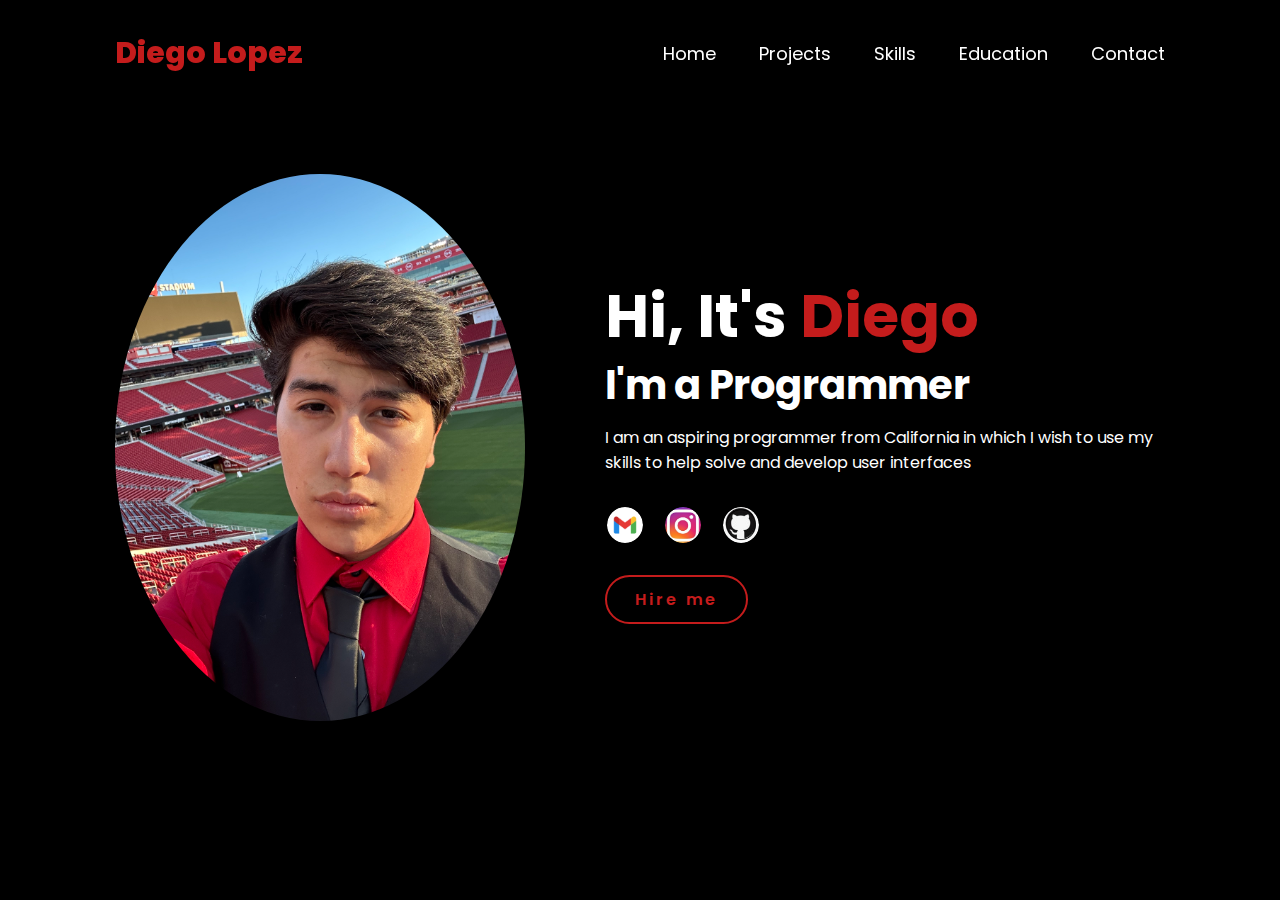
<file: index.html>
<!DOCTYPE html>
<html>
    <head>
        <meta charset="UTF-8">
        <meta http-equiv="X-UA-Compatible" content="IE-edge">
        <meta name="viewport" content="width-device-width, initial-scale=1.0">

        <title>My Digital Portfolio</title>
        <link rel="stylesheet" href="style.css"> <!--IMPORTANT without this link css wont work!-->
    </head>
    
    <!--The mini links that the user can click that will lead to my information page and home page-->
    <body>
        <header>
            <a href="#" class="logo"> Diego Lopez</a> <!--My name on the top left of the screen(check css for all settings)-->

            <nav>
                <a href="index.html" class="active"> Home</a>
                <a href="projects.html"> Projects</a>
                <a href="Skills.html"> Skills</a>
                <a href="Education.html"> Education</a>
                <a href="contact.html"> Contact</a>
            </nav>
        </header>
        <section class="home">
            <div class="home-img"> <!--This will be the class for my home image along with implementing my profile image right below it-->
                <img src="IMG_0878.jpg" alt="">
             </div>

             <div class="home-content">
                <h1>Hi, It's<span> Diego</span></h1>
                <h3 class="typing-text"> I'm a Programmer</h3>
                <p> I am an aspiring programmer from California in which I wish to use my skills to help solve and develop user interfaces</p>
                <div class="social-icons">
                    <a href="#" target="_blank"><img src="images.ico" alt="Gmail icon"></a> <!--Gmail icon-->
                    <a href="https://www.instagram.com/bobbyshades2371/?api=1%2F&hl=zh-cn" target="_blank"><img src="Images/instagram_photo.png" alt="Instagram Icon"></a><!--Instagram icon-->
                    <a href="#" target="_blank"><img src="Github_icon.ico" alt="Github icon"></a><!--Github icon-->
                </div>
                <a href="#" class="btn">Hire me</a>
             </div>
        </section>
    </body>
    
<html>
</file>
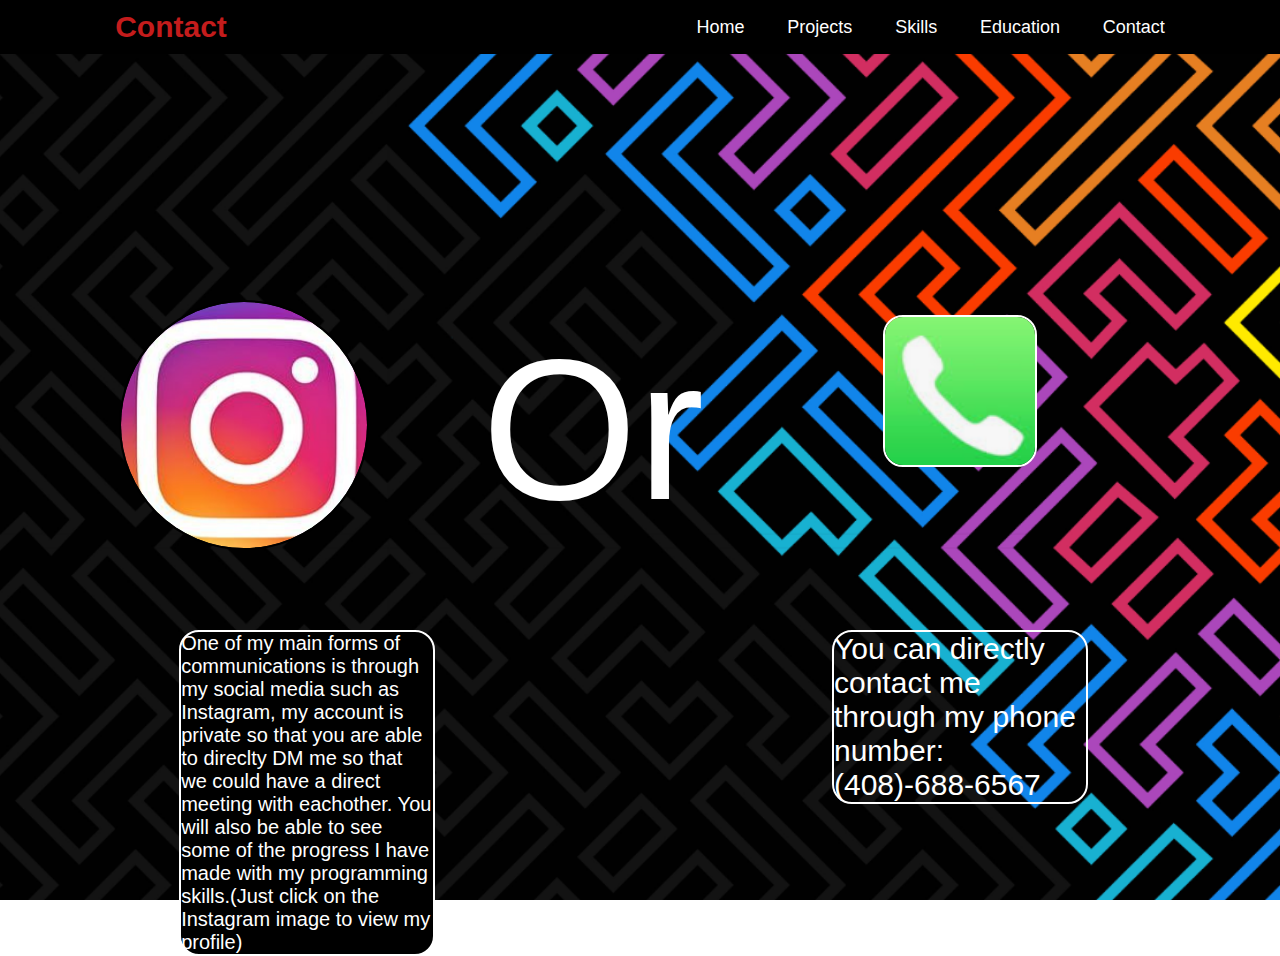
<file: contact.html>
<!DOCTYPE html>
<html>
    <head>
        <meta charset="UTF-8">
        <meta http-equiv="X-UA-Compatible" content="IE-edge">
        <meta name="viewport" content="width-device-width, initial-scale=1.0">
        <link rel="stylesheet" href="contact.css"> <!--IMPORTANT without this link css wont work!-->

        <title>Contact</title>
    </head>
    
    <body>

        <style type ="text/css">
            .pos_center{
                position: absolute;
                width: 20%;
                top: 70%;
                left: 14%;
                font-size: 2rem;
                background-color: black;
                border: 2px solid;
                border-radius: 20px; /* Makes the text border round */
                
            }
            
            .or{
                position: absolute;
                top: 35%;
                right: 45%;
                font-size: 20rem;
                color:#ffffff;
            }

            .contact{
                position: absolute;
                width: 20%;
                top: 70%;
                right: 15%;
                color: #ffffff;
                border-radius: 20px;
                border: 2px solid;
                font-size: 3rem;

            }

            .phone_img{
                position: absolute;
                width: 12%;
                top: 35%;
                left: 69%;
                border: 2px solid;
                border-radius: 20px;
                
            }
            

            

         


        </style>

        <header style="background-color: black;">
            <a href="#" class="logo"> Contact</a> <!--My name on the top left of the screen(check css for all settings)-->
            
            <nav>
                <a href="index.html" class="active"> Home</a>
                <a href="projects.html"> Projects</a>
                <a href="Skills.html"> Skills</a>
                <a href="Education.html"> Education</a>
                <a href="contact.html"> Contact</a>
            </nav>
             

       </header>

    </body>

    <body2>
        <div class="pos_center">


    
            <p style="font-size: 100%"> One of my main forms of communications is through my social media such as Instagram, my account is private so that
                you are able to direclty DM me so that we could have a direct meeting with eachother. You will also be able to see some of the progress I have 
                made with my programming skills.(Just click on the Instagram image to view my profile) 
            </p>

        </div>


    </body2>

    <body3>
        <div class="social-icons">
            <a href="https://www.instagram.com/bobbyshades2371/?api=1%2F&hl=zh-cn" target="_blank"><img src="Images/instagram_photo.png" alt="Instagram Icon"></a><!--Instagram icon-->
        </div>
    </body3>

    <body4>
        <div class="or">
           <p> Or</p>
        </div>
    </body4>


    <body4>
        <div class="contact">
           <p> You can directly contact me through my phone number: (408)-688-6567</p>
        </div>
    </body4>

    
    <body5>
        <div class="pos_center2">

    

            <img class =phone_img src="Images/phone_icon.png">
        
        </div>
    </body5>






</html>
</file>
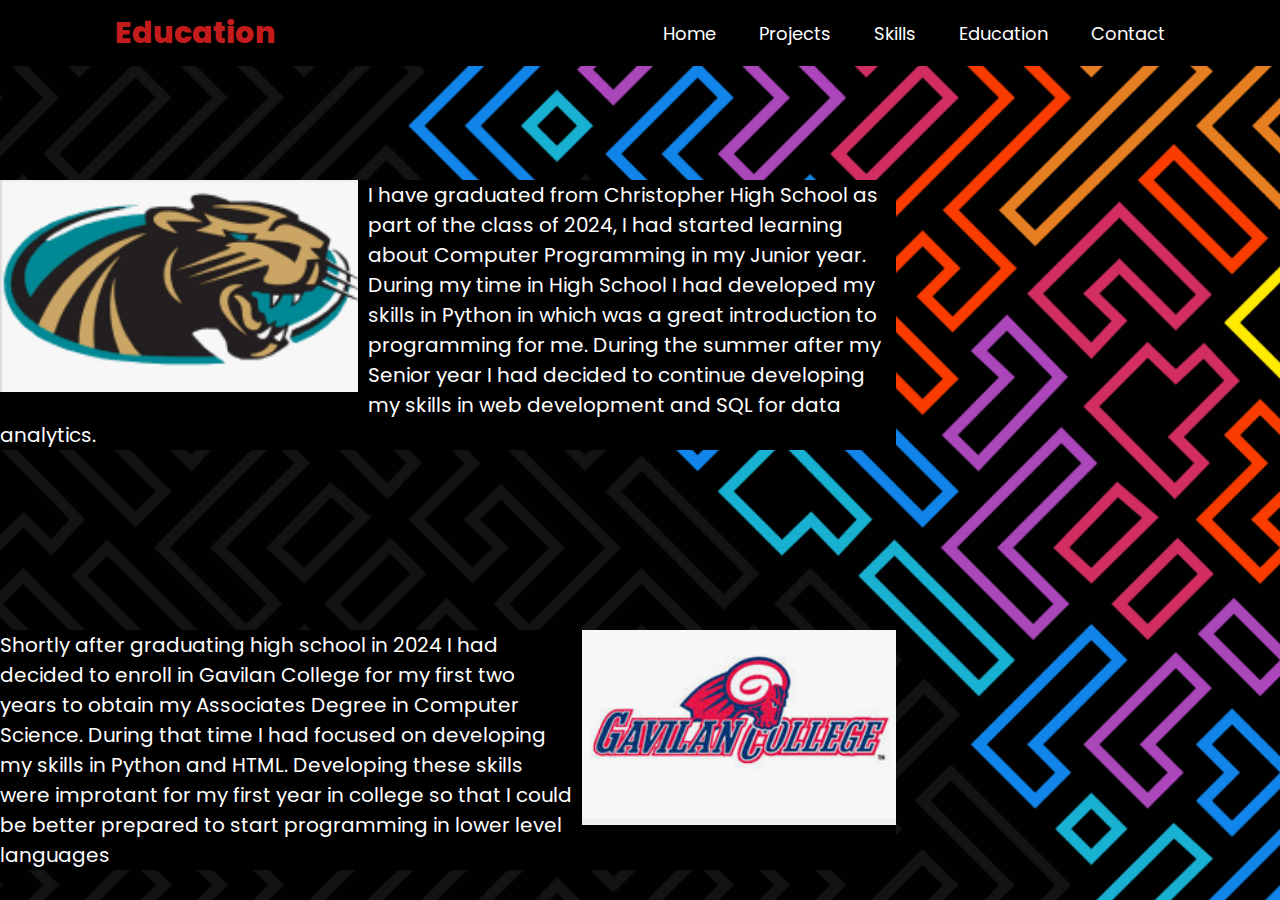
<file: Education.html>
<!DOCTYPE html>
<html>
    <head>
        <meta charset="UTF-8">
        <meta http-equiv="X-UA-Compatible" content="IE-edge">
        <meta name="viewport" content="width-device-width, initial-scale=1.0">
        <link rel="stylesheet" href="Education.css"> <!--IMPORTANT without this link css wont work!-->

        <title>Education</title>
    <body>

        <!--This format of css is used to direclty manipulate the text and image at the same time-->
        <style type ="text/css">
            .CHS_img{
                float: left;
                width: 40%;
                margin-right: 10px;
            }
            
            .Gavilan_img{
                float: right;
                width: 35%;
                margin-left: 10px;
            }

            /* Manipulates the position */
            .pos_center{
                position: absolute;
                width: 70%;
                top: 20%;
                font-size: 2rem;
                background-color: black;
            }

            .pos2_center{
                position:absolute;
                width: 70%;
                top: 70%;
                font-size: 2rem;
                background-color: black;
            }

        </style>
        <header style="background-color: black;">
            <a href="#" class="logo"> Education</a> <!--My name on the top left of the screen(check css for all settings)-->
            
            <nav>
                <a href="index.html" class="active"> Home</a>
                <a href="projects.html"> Projects</a>
                <a href="Skills.html"> Skills</a>
                <a href="Education.html"> Education</a>
                <a href="contact.html"> Contact</a>
            </nav>
             

        </header>

           
    </body>


    <body2>
        <div class="pos_center">

    

            <img class =CHS_img src="Images/CHS_logo.png">
        


    
            <p style="font-size: 100%"> I have graduated from Christopher High School as part of the class of 2024, I had started learning about Computer Programming in my Junior year.
                During my time in High School I had developed my skills in Python in which was a great introduction to programming for me. During the summer
                after my Senior year I had decided to continue developing my skills in web development and SQL for data analytics.
            </p>

        </div>

    </body2>

    <body3>
        <div class="pos2_center">

    

            <img class =Gavilan_img src="Images/Gavilan_college.png">
        


    
            <p> Shortly after graduating high school in 2024 I had decided to enroll in Gavilan College for my first two years to obtain my Associates Degree
                in Computer Science. During that time I had focused on developing my skills in Python and HTML. Developing these skills were improtant for 
                my first year in college so that I could be better prepared to start programming in lower level languages
            </p>

        </div>

    </body3>
</html>
</file>
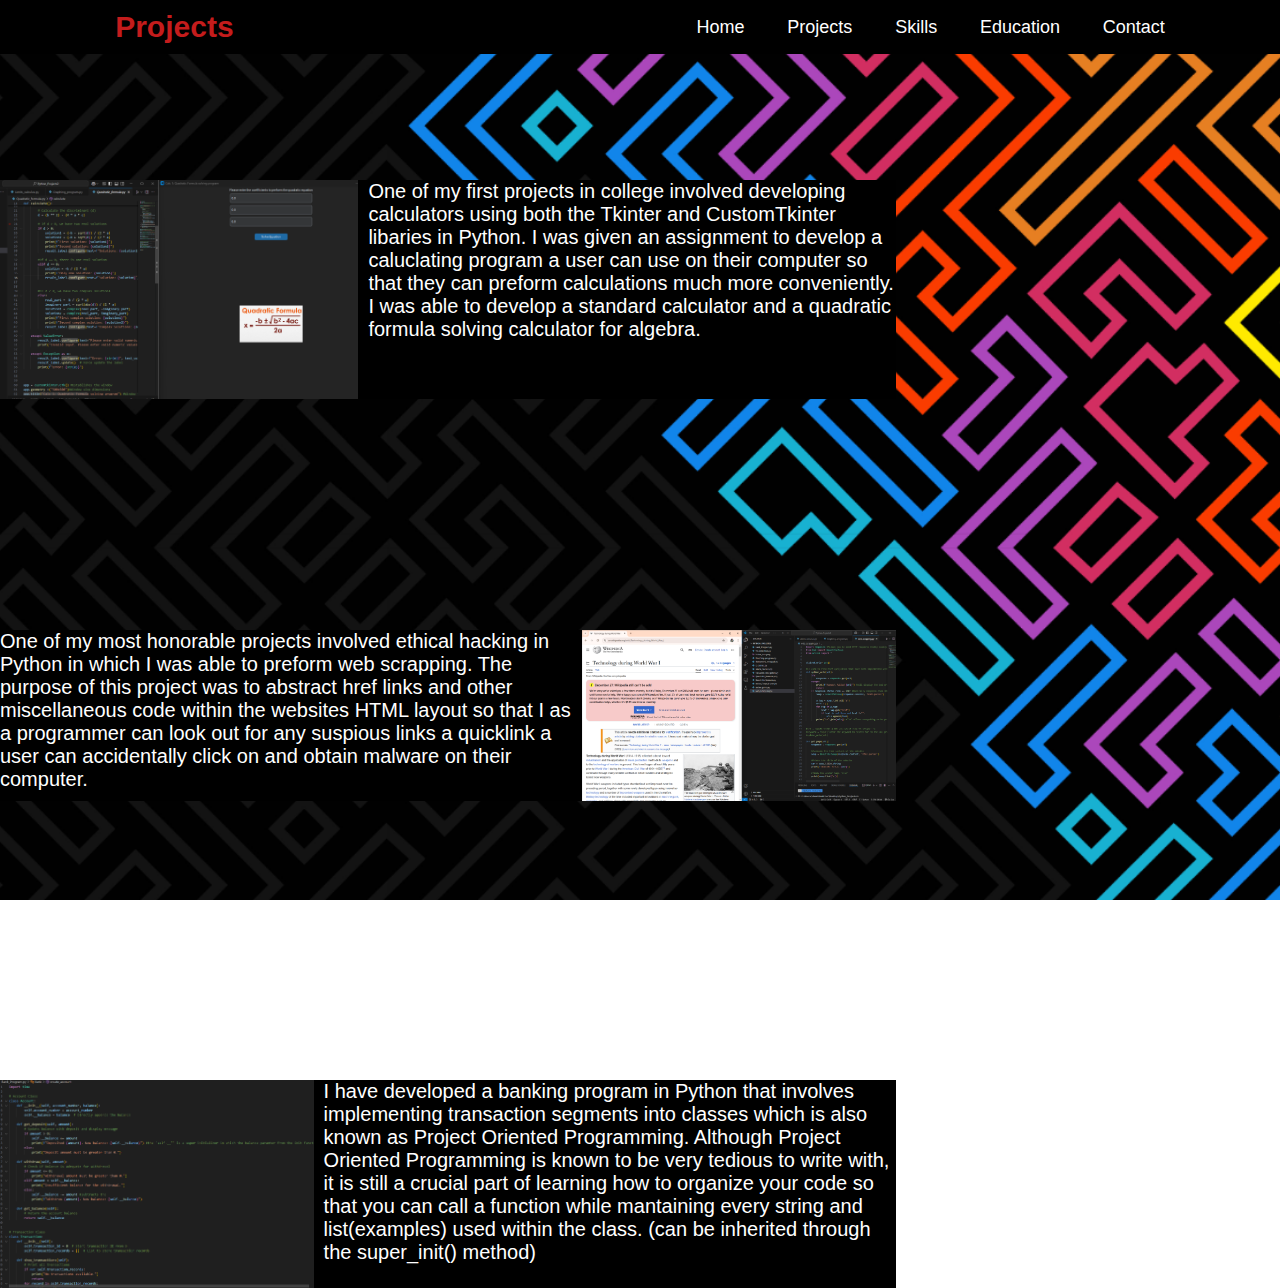
<file: projects.html>
<!DOCTYPE html>
<html>
    <head>
        <meta charset="UTF-8">
        <meta http-equiv="X-UA-Compatible" content="IE-edge">
        <meta name="viewport" content="width-device-width, initial-scale=1.0">
        <link rel="stylesheet" href="Projects.css"> <!--IMPORTANT without this link css wont work!-->

        <title>Projects</title>
    <body>

        <!--This format of css is used to direclty manipulate the text and image at the same time-->
        <style type ="text/css">
            .quadratic_img{
                float: left;
                width: 40%;
                margin-right: 10px;
            }
            
            .webscrap_img{
                float: right;
                width: 35%;
                margin-left: 10px;
            }

            .bank_img{
                float: left;
                width: 35%;
                margin-right: 10px;
            }

            /* Manipulates the position */
            .pos_center{
                position: absolute;
                width: 70%;
                top: 20%;
                font-size: 2rem;
                background-color: black;
            }

            .pos_center2{
                position:absolute;
                width: 70%;
                top: 70%;
                font-size: 2rem;
                background-color: black;
            }

            .pos_center3{
                position:absolute;
                width: 70%;
                top: 120%;
                font-size: 2rem;
                background-color: black;
            }

        </style>
        <header style="background-color: black;">
            <a href="#" class="logo"> Projects</a> <!--My name on the top left of the screen(check css for all settings)-->
            
            <nav>
                <a href="index.html" class="active"> Home</a>
                <a href="projects.html"> Projects</a>
                <a href="Skills.html"> Skills</a>
                <a href="Education.html"> Education</a>
                <a href="contact.html"> Contact</a>
            </nav>
             

        </header>

           
    </body>

    <body2>
        <div class="pos_center">

    

            <img class =quadratic_img src="Images/quadratic_calculator.png">
        


    
            <p style="font-size: 100%"> One of my first projects in college involved developing calculators using both the Tkinter and CustomTkinter libaries
                in Python. I was given an assignment to develop a caluclating program a user can use on their computer so that they can preform calculations 
                much more conveniently. I was able to develop a standard calculator and a quadratic formula solving calculator for algebra. 
            </p>

        </div>
    </body2>

    <body3>
        <div class="pos_center2">

    

            <img class =webscrap_img src="Images/webscrap_img.png">
        


    
            <p style="font-size: 100%"> One of my most honorable projects involved ethical hacking in Python in which I was able to preform web scrapping.
                The purpose of this project was to abstract href links and other miscellaneous code within the websites HTML layout so that I as a programmer
                can look out for any suspious links a quicklink a user can accidentally click on and obtain malware on their computer.
            </p>

        </div>
    </body3>

    <body4>
        <div class="pos_center3">

    

            <img class =bank_img src="Images/Bank.png">
        


    
            <p style="font-size: 100%"> I have developed a banking program in Python that involves implementing transaction segments into classes which is also
                known as Project Oriented Programming. Although Project Oriented Programming is known to be very tedious to write with, it is still a crucial part of 
                learning how to organize your code so that you can call a function while mantaining every string and list(examples) used within the class.
                (can be inherited through the super_init() method)
            </p>

        </div>
    </body4>


    







</html>
</file>
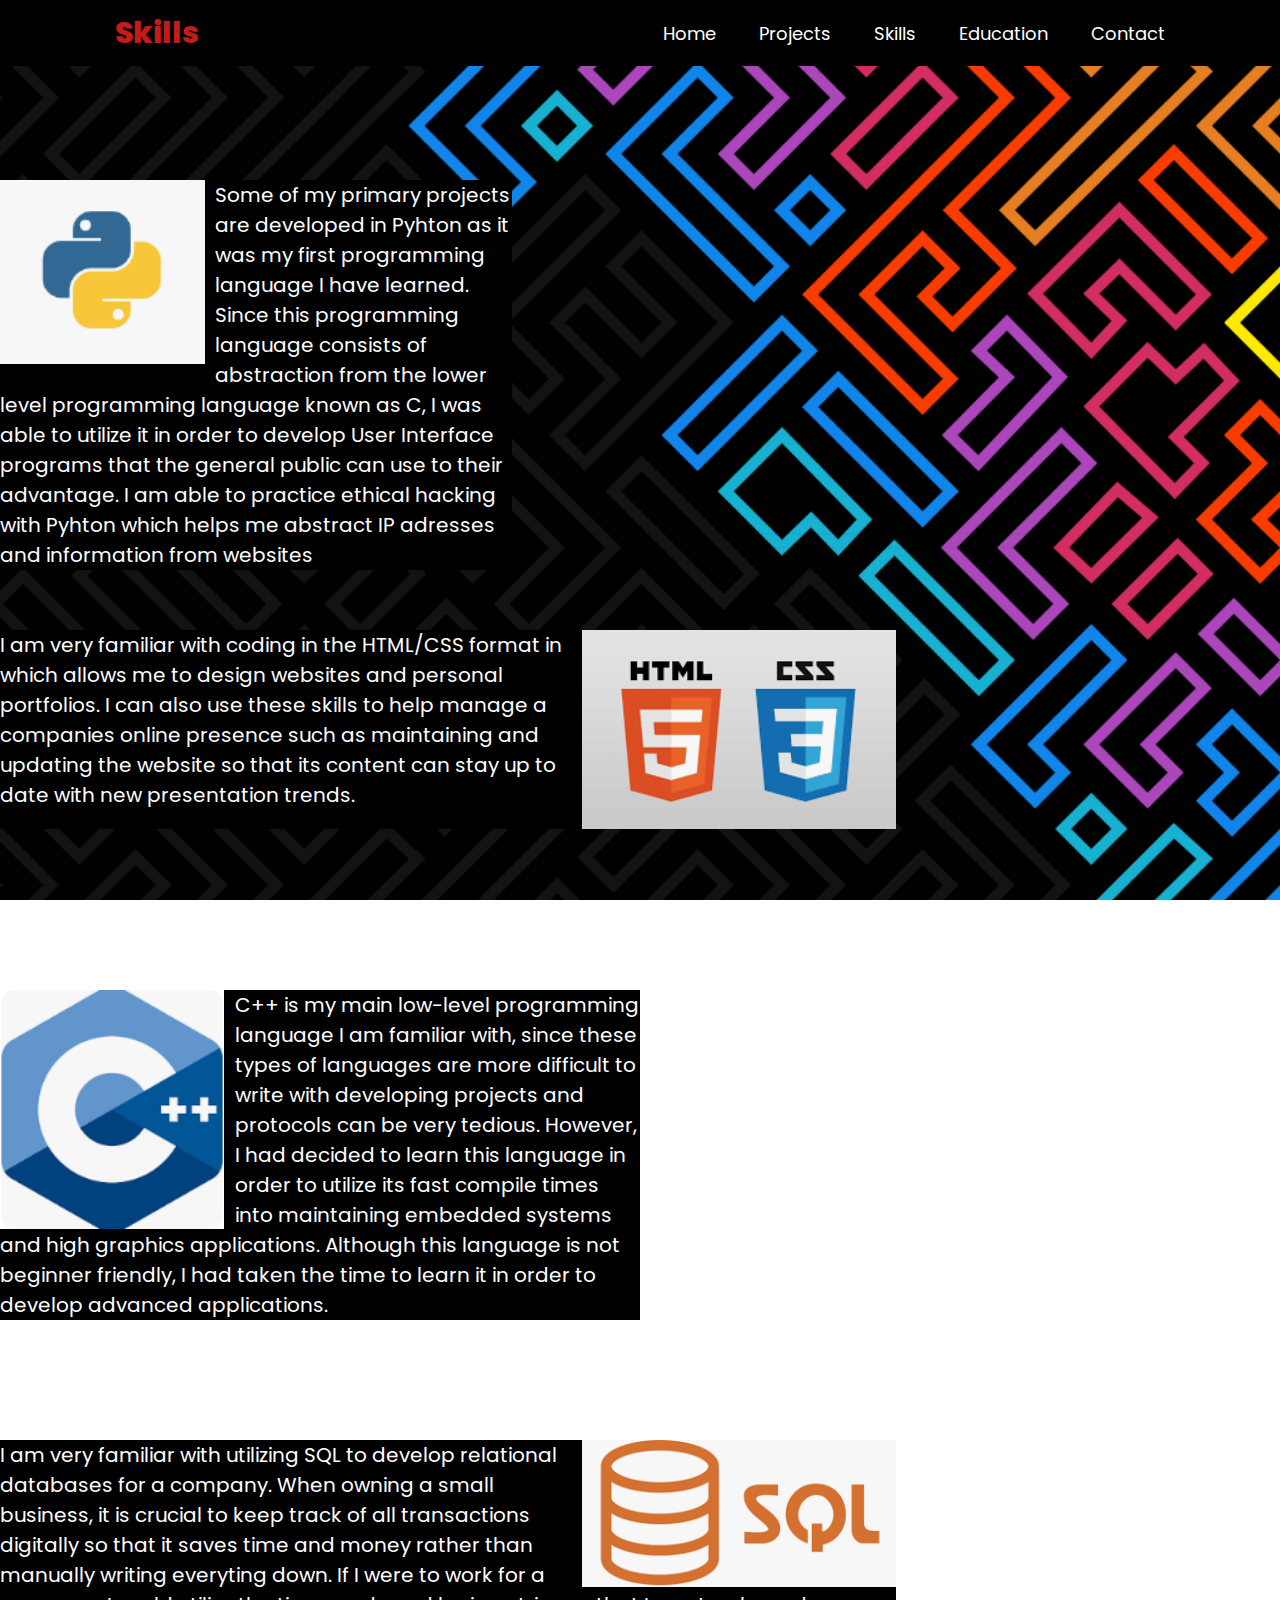
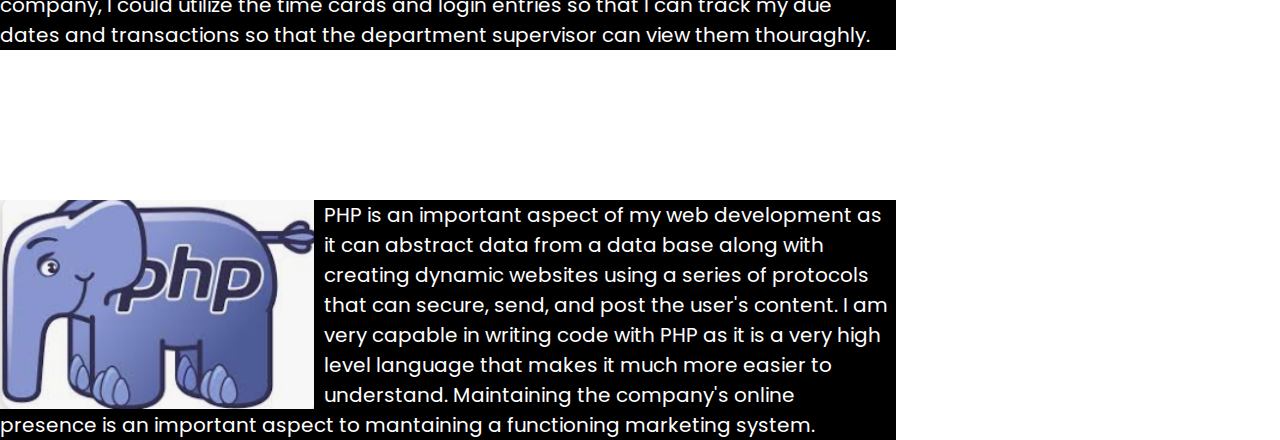
<file: Skills.html>
<!DOCTYPE html>
<html>
    <head>
        <meta charset="UTF-8">
        <meta http-equiv="X-UA-Compatible" content="IE-edge">
        <meta name="viewport" content="width-device-width, initial-scale=1.0">
        <link rel="stylesheet" href="Skills.css"> <!--IMPORTANT without this link css wont work!-->

        <title>Education</title>
    <body>

        <!--This format of css is used to direclty manipulate the text and image at the same time-->
        <style type ="text/css">
            .Python_img{
                float: left;
                width: 40%;
                margin-right: 10px;
            }
            
            .HTML_img{
                float: right;
                width: 35%;
                margin-left: 10px;
            }

            .CPP_img{
                float: left;
                width: 35%;
                margin-right: 11px;
            }

            .SQL_img{
                float: right;
                width: 35%;
                margin-left: 10px;
            }

            .PHP_img{
                float: left;
                width: 35%;
                margin-right: 10px;
            }




            /* Manipulates the position */
            .pos_center{
                position: absolute;
                width: 40%;
                top: 20%;
                font-size: 2rem;
                background-color: black;
            }

            .pos2_center{
                position:absolute;
                width: 70%;
                top: 70%;
                font-size: 2rem;
                background-color: black;
            }

            .pos3_center{
                position:absolute;
                width: 50%;
                top: 110%;
                font-size: 2rem;
                background-color: black;
            }

            .pos4_center{
                position:absolute;
                width: 70%;
                top: 160%;
                font-size: 2rem;
                background-color: black;
            }

            .pos5_center{
                position:absolute;
                width: 70%;
                top: 200%;
                font-size: 2rem;
                background-color: black;
            }

        </style>
        <header style ="background-color: black;">
            <a href="#" class="logo"> Skills</a> <!--My name on the top left of the screen(check css for all settings)-->
            
            <nav>
                <a href="index.html" class="active"> Home</a>
                <a href="projects.html"> Projects</a>
                <a href="Skills.html"> Skills</a>
                <a href="Education.html"> Education</a>
                <a href="contact.html"> Contact</a>
                </nav>
             

        </header>

           
    </body>


    <body2>
        <div class="pos_center">

    

            <img class =Python_img src="Images/Python_img.png">
        


    
            <p> Some of my primary projects are developed in Pyhton as it was my first programming language I have learned.
                Since this programming language consists of abstraction from the lower level programming language known as C, I was able to utilize
                it in order to develop User Interface programs that the general public can use to their advantage. I am able to practice ethical 
                hacking with Pyhton which helps me abstract IP adresses and information from websites
            </p>

        </div>

    </body2>

    <body3>
        <div class="pos2_center">

    

            <img class =HTML_img src="Images/HTML_img.png">
         


    
            <p>I am very familiar with coding in the HTML/CSS format in which allows me to develop websites and personal portfolios.
                I can also use these skills to help manage a companies online presence such as maintaining and updating the website so that 
                its content can stay up to date with new presentation trends.
            </p>

        </div>

    </body3>

    <body3>
        <div class="pos2_center">

    

            <img class =HTML_img src="Images/HTML_img.png">
         


    
            <p>I am very familiar with coding in the HTML/CSS format in which allows me to design websites and personal portfolios.
                I can also use these skills to help manage a companies online presence such as maintaining and updating the website so that 
                its content can stay up to date with new presentation trends.
            </p>

        </div>

    </body3>

    <body4>
        <div class="pos3_center">

    

            <img class =CPP_img src="Images/C++_logo.png">
         


    
            <p>C++ is my main low-level programming language I am familiar with, since these types of languages are more difficult to write with 
                developing projects and protocols can be very tedious. However, I had decided to learn this language in order to utilize its fast 
                compile times into maintaining embedded systems and high graphics applications. Although this language is not beginner friendly,
                I had taken the time to learn it in order to develop advanced applications.
            </p>

        </div>

    </body4>

    <body5>
        <div class="pos4_center">

    

            <img class =SQL_img src="Images/SQL_logo.png">
         


    
            <p>I am very familiar with utilizing SQL to develop relational databases for a company. When owning a small business, it is crucial to 
                keep track of all transactions digitally so that it saves time and money rather than manually writing everyting down. If I were to work
                for a company, I could utilize the time cards and login entries so that I can track my due dates and transactions so that the department 
                supervisor can view them thouraghly.
            </p>

        </div>

    </body5>

    <body6>
        <div class="pos5_center">

    

            <img class =PHP_img src="Images/PHP_img.png">
        


    
            <p style="font-size: 100%"> PHP is an important aspect of my web development as it can abstract data from a data base along with creating dynamic
                websites using a series of protocols that can secure, send, and post the user's content. I am very capable in writing code with PHP as it is 
                a very high level language that makes it much more easier to understand. Maintaining the company's online presence is an important aspect to mantaining
                a functioning marketing system.
            </p>

        </div>
    </body6>

    </html>
</file>
<file: style.css>
@import url('https://fonts.googleapis.com/css2?family=Poppins:wght@100;200;300;400;500;600&display=swap');

*{
    margin: 0;
    padding: 0;
    box-sizing: border-box;
    text-decoration: none;
    border: none;
    outline: none;
    font-family: 'poppins', sans-serif;
}

html{
    font-size: 62.5%;
}
 
/* will display the background color black and text white */
body{
    width: 100%;
    height: 100vh;
    overflow-x: hidden;
    background-color: black;
    color: white;
}

/* will control the position of the navigation bar and alignment  */
header{
    margin-top: 20px;
    position: fixed;
    top: 0;
    left: 0;
    width: 100%;
    padding: 1rem 9%;
    background-color: transparent;
    filter: drop-shadow(10px);
    display: flex;
    justify-content: space-between;
    align-items: center;
    z-index: 100;
}

/* Will make the logo hover when the users mouse is over it "Diego */
.logo{
    font-size: 3rem;
    color:#c41c1c;
    font-weight: 800;
    cursor: pointer;
    transition: 0.5s ease;
}

/* Will make the logo hover when the users mouse is over it "Diego */
.logo:hover{
    transform: scale(1.1);

}

/* Determine the font/color of the text within the navigation bar along with the spacing between each word */
nav a{
    font-size: 1.8rem;
    color: white;
    margin-left: 4rem;
    transition: 0.3s ease;
    border-bottom: 3px solid transparent;
}

/*Will display a red bar under the navigatoon bar text whenever a cursor hovers over it */
nav a:hover,
nav a:active{
    color: #c41c1c;
    border-bottom: 3px solid #c41c1c;
}


@media(max-width: 995px){
    nav{
        position: absolute;
        top: 100%;
        right: 0;
        width: 40%;
        border-left: 3px solid #c41c1c; /* will make the border of the navigation bar whenever it slides down when there is no space on cellphone screens */
        border-bottom: 3px solid #c41c1c;
        border-bottom-left-radius: 2rem;
        padding: 1rem solid;
        background-color: #161616;
        border-top: 0.1rem solid rgba(0, 0, 0, 0.1) 

    }

    nav.active{
        display: block; 
    }
    
    nav a{
        display: block;
        font-size: 2rem;
        margin: 3rem 0;

    }

    nav a:hover,
    nav a.active{
        padding: 1rem;
        border-radius: 0.5rem;
        border-bottom: 0.5rem solid #c41c1c;
    }
}

section{
    min-height: 100vh;
    padding: 5rem 9% 5rem;
}


.home{
    display: flex;
    justify-content: center;
    align-items: center;
    gap: 8rem;
    background-color: black;
}

.home .home-content h1{
    font-size: 6rem;
    font-weight: 700;
    line-height: 1.3;
}

span{
    color: #c41c1c; /* The 'Diego' within the text of the home screen right next to the profile pic*/
}

.home-content h3{
    font-size: 4rem;
    margin-bottom: 1rem;
    font-weight: 700;
}

.home-content p{
    font-size: 1.6rem;
}

.home-img{
    border-radius: 50%;
}

.home-img img{
    position: relative;
    width: 32vw;
    border-radius: 50%;
    box-shadow: 0 0 25px solid #b74b4b;
    cursor: pointer;
    transition: 0.2s linear;
}

.home-img img:hover{
    font-size: 1.8rem;
    font-weight: 500;
}

.social-icons a{
    display: inline-flex;
    justify-content: center;
    align-items: center;
    width: 4rem;
    height: 4rem;
    background-color: transparent;
    border: 0.2rem solid #000000;
    font-size: 2rem;
    border-radius: 50%;
    margin: 3rem 1.5rem 3rem 0;
    transition: 0.3s ease;
    color: #c41c1c;
    overflow: hidden; /*ensure social media images dont overdlow the circle */
}

.social-icons a img {
    width: 100%;
    height: 100%;
    object-fit: cover; /* Make sure images cover the circle properly */
    border-radius: 50%;
}

.social-icons a:hover{
    color: black;
    transform: scale(1.3) translateY(-5px);
    background-color: #b74b4b;
    box-shadow: 0  0 25px #b74b4b;
}

.btn{
    display: inline-block;
    padding: 1rem 2.8rem;
    background-color: black;
    border-radius: 4rem;
    font-size: 1.6rem;
    color: #c41c1c;
    letter-spacing: 0.3rem;
    font-weight: 600;
    border: 2px solid #c41c1c;
    transition: 0.3s ease;
    cursor: pointer;
}

.btn:hover{
    transform: scale3d(1.03);
    background-color: #b74b4b;
    color: black;
    box-shadow: 0 0 25px #b74b4b;
}

.typing-text{
    font-size: 34px;
    font-weight: 600;
    min-width: 280px;
}

.typing-text span{
    position: relative;
}

.typing-text span::before{
    content: "software Developer";
    color: #b74b4b;
    animation: words 20s infinite;
}

.typing-text span::after{
    content: "";
    background-color: black;
    position: absolute;
    width: calc(100% + 8px);
    height: 100%;
    border-left: 3px solid black;
    right: -8;
    animation: cursor 0.6s infinite;
}

@keyframes cursor{
    to{
        border-left: 3px solid #b74b4b;
    }
}

@keyframes words{
    0%, 20%{
        content: "Web Developer";
    }
    21%, 40%{
        content: "Developer";
    }
    41%, 60%{
        content: "Web Designer";
    }
    61%, 80%{
        content: "Youtuber";
    }
    81%, 100%{
        content: "Script Writer";
    }
}

@media (max-width: 1000px){
    .home{
        gap: 4rem;
    }
}

@media(max-width:995px){
    .home{
        flex-direction: column;
        margin: 5rem 4rem;
    }

    .home .home-content h3{
        font-size: 2.5rem;
    }

    .home-content h1{
        font-size: 5rem;
    }

    .home-img img{
        width: 70vw;
        margin-top: 4rem;
    }

}
</file>
<file: contact.css>
*{
    margin: 0;
    padding: 0;
    box-sizing: border-box;
    text-decoration: none;
    border: none;
    outline: none;
    font-family: 'poppins', sans-serif;
}

html{
    font-size: 62.5%;
}
 
/* will display the background color black and text white */
body{
    width: 100%;
    height: 100vh;
    overflow-x: hidden;
    background-image: url(Images/Portfolio_background.png); /*Implement the image as the background*/
    background-repeat: no-repeat; /*Make sure it doesnt repeat if the image is not big enough*/
    background-position: center; /*Sets its position to the center*/
    background-attachment: fixed;
    background-size: cover; /*will cover the entire page with the background image*/
    color: white;
}

header{
    margin-top: 0px;
    position: fixed;
    top: 0;
    left: 0;
    width: 100%;
    padding: 1rem 9%;
    background-color: transparent;
    filter: drop-shadow(10px);
    display: flex;
    justify-content: space-between;
    align-items: center;
    z-index: 100;
}

/* Will make the logo hover when the users mouse is over it "Diego */
.logo{
    font-size: 3rem;
    color:#c41c1c;
    font-weight: 800;
    cursor: pointer;
    transition: 0.5s ease;
}

/* Will make the logo hover when the users mouse is over it "Diego */
.logo:hover{
    transform: scale(1.1);

}

nav a{
    font-size: 1.8rem;
    color: white;
    margin-left: 4rem;
    transition: 0.3s ease;
    border-bottom: 3px solid transparent;
}

/*Will display a red bar under the navigatoon bar text whenever a cursor hovers over it */
nav a:hover,
nav a:active{
    color: #c41c1c;
    border-bottom: 3px solid #c41c1c;
}


@media(max-width: 995px){
    nav{
        position: absolute;
        top: 100%;
        right: 0;
        width: 40%;
        border-left: 3px solid #c41c1c; /* will make the border of the navigation bar whenever it slides down when there is no space on cellphone screens */
        border-bottom: 3px solid #c41c1c;
        border-bottom-left-radius: 2rem;
        padding: 1rem solid;
        background-color: #161616;
        border-top: 0.1rem solid rgba(0, 0, 0, 0.1) 

    }

    nav.active{
        display: block; 
    }
    
    nav a{
        display: block;
        font-size: 2rem;
        margin: 3rem 0;

    }

    nav a:hover,
    nav a.active{
        padding: 1rem;
        border-radius: 0.5rem;
        border-bottom: 0.5rem solid #c41c1c;
    }
}

.social-icons a{
    position: absolute; 
    top: 30%; /*will manipulate the icons position from top to bottom */
    right: 70%; /* will manipulate the icons position to the right */
    width: 25rem; /*width and height will determine the overall size of the icons */
    height: 25rem;
    background-color: transparent;
    border: 0.2rem solid #000000;
    font-size: 2rem;
    border-radius: 50%;
    margin: 3rem 1.5rem 3rem 0;
    transition: 0.3s ease;
    color: #c41c1c;
    overflow: hidden; /*ensure social media images dont overdlow the circle */
}


.social-icons a img {
    width: 100%;
    height: 100%;
    object-fit: cover; /* Make sure images cover the circle properly */
    border-radius: 50%;
}

.social-icons a:hover{
    color: black;
    transform: scale(1.3) translateY(-5px);
    background-color: #b74b4b;
    box-shadow: 0  0 25px #b74b4b;
}
</file>
<file: Education.css>
@import url('https://fonts.googleapis.com/css2?family=Poppins:wght@100;200;300;400;500;600&display=swap');

*{
    margin: 0;
    padding: 0;
    box-sizing: border-box;
    text-decoration: none;
    border: none;
    outline: none;
    font-family: 'poppins', sans-serif;
}

html{
    font-size: 62.5%;
}
 
/* will display the background color black and text white */
body{
    width: 100%;
    height: 100vh;
    overflow-x: hidden;
    background-image: url(Images/Portfolio_background.png); /*Implement the image as the background*/
    background-repeat: no-repeat; /*Make sure it doesnt repeat if the image is not big enough*/
    background-position: center; /*Sets its position to the center*/
    background-attachment: fixed;
    background-size: cover; /*will cover the entire page with the background image*/
    color: white;
}

header{
    margin-top: 0px;
    position: fixed;
    top: 0;
    left: 0;
    width: 100%;
    padding: 1rem 9%;
    background-color: transparent;
    filter: drop-shadow(10px);
    display: flex;
    justify-content: space-between;
    align-items: center;
    z-index: 100;
}

/* Will make the logo hover when the users mouse is over it "Diego */
.logo{
    font-size: 3rem;
    color:#c41c1c;
    font-weight: 800;
    cursor: pointer;
    transition: 0.5s ease;
}

/* Will make the logo hover when the users mouse is over it "Diego */
.logo:hover{
    transform: scale(1.1);

}

nav a{
    font-size: 1.8rem;
    color: white;
    margin-left: 4rem;
    transition: 0.3s ease;
    border-bottom: 3px solid transparent;
}

/*Will display a red bar under the navigatoon bar text whenever a cursor hovers over it */
nav a:hover,
nav a:active{
    color: #c41c1c;
    border-bottom: 3px solid #c41c1c;
}


@media(max-width: 995px){
    nav{
        position: absolute;
        top: 100%;
        right: 0;
        width: 40%;
        border-left: 3px solid #c41c1c; /* will make the border of the navigation bar whenever it slides down when there is no space on cellphone screens */
        border-bottom: 3px solid #c41c1c;
        border-bottom-left-radius: 2rem;
        padding: 1rem solid;
        background-color: #161616;
        border-top: 0.1rem solid rgba(0, 0, 0, 0.1) 

    }

    nav.active{
        display: block; 
    }
    
    nav a{
        display: block;
        font-size: 2rem;
        margin: 3rem 0;

    }

    nav a:hover,
    nav a.active{
        padding: 1rem;
        border-radius: 0.5rem;
        border-bottom: 0.5rem solid #c41c1c;
    }
}
</file>
<file: Projects.css>
*{
    margin: 0;
    padding: 0;
    box-sizing: border-box;
    text-decoration: none;
    border: none;
    outline: none;
    font-family: 'poppins', sans-serif;
}

html{
    font-size: 62.5%;
}
 
/* will display the background color black and text white */
body{
    width: 100%;
    height: 100vh;
    overflow-x: hidden;
    background-image: url(Images/Portfolio_background.png); /*Implement the image as the background*/
    background-repeat: no-repeat; /*Make sure it doesnt repeat if the image is not big enough*/
    background-position: center; /*Sets its position to the center*/
    background-attachment: fixed;
    background-size: cover; /*will cover the entire page with the background image*/
    color: white;
}

header{
    margin-top: 0px;
    position: fixed;
    top: 0;
    left: 0;
    width: 100%;
    padding: 1rem 9%;
    background-color: transparent;
    filter: drop-shadow(10px);
    display: flex;
    justify-content: space-between;
    align-items: center;
    z-index: 100;
}

/* Will make the logo hover when the users mouse is over it "Diego */
.logo{
    font-size: 3rem;
    color:#c41c1c;
    font-weight: 800;
    cursor: pointer;
    transition: 0.5s ease;
}

/* Will make the logo hover when the users mouse is over it "Diego */
.logo:hover{
    transform: scale(1.1);

}

nav a{
    font-size: 1.8rem;
    color: white;
    margin-left: 4rem;
    transition: 0.3s ease;
    border-bottom: 3px solid transparent;
}

/*Will display a red bar under the navigatoon bar text whenever a cursor hovers over it */
nav a:hover,
nav a:active{
    color: #c41c1c;
    border-bottom: 3px solid #c41c1c;
}


@media(max-width: 995px){
    nav{
        position: absolute;
        top: 100%;
        right: 0;
        width: 40%;
        border-left: 3px solid #c41c1c; /* will make the border of the navigation bar whenever it slides down when there is no space on cellphone screens */
        border-bottom: 3px solid #c41c1c;
        border-bottom-left-radius: 2rem;
        padding: 1rem solid;
        background-color: #161616;
        border-top: 0.1rem solid rgba(0, 0, 0, 0.1) 

    }

    nav.active{
        display: block; 
    }
    
    nav a{
        display: block;
        font-size: 2rem;
        margin: 3rem 0;

    }

    nav a:hover,
    nav a.active{
        padding: 1rem;
        border-radius: 0.5rem;
        border-bottom: 0.5rem solid #c41c1c;
    }
}
</file>
<file: Skills.css>
@import url('https://fonts.googleapis.com/css2?family=Poppins:wght@100;200;300;400;500;600&display=swap');

*{
    margin: 0;
    padding: 0;
    box-sizing: border-box;
    text-decoration: none;
    border: none;
    outline: none;
    font-family: 'poppins', sans-serif;
}

html{
    font-size: 62.5%;
}
 
/* will display the background color black and text white */
body{
    width: 100%;
    height: 100vh;
    overflow-x: hidden;
    background-image: url(Images/Portfolio_background.png); /*Implement the image as the background*/
    background-repeat: no-repeat; /*Make sure it doesnt repeat if the image is not big enough*/
    background-position: center; /*Sets its position to the center*/
    background-attachment: fixed;
    background-size: cover; /*will cover the entire page with the background image*/
    color: white;
}

header{
    margin-top: 0px;
    position: fixed;
    top: 0;
    left: 0;
    width: 100%;
    padding: 1rem 9%;
    background-color: transparent;
    filter: drop-shadow(10px);
    display: flex;
    justify-content: space-between;
    align-items: center;
    z-index: 100;
}

/* Will make the logo hover when the users mouse is over it "Diego */
.logo{
    font-size: 3rem;
    color:#c41c1c;
    font-weight: 800;
    cursor: pointer;
    transition: 0.5s ease;
}

/* Will make the logo hover when the users mouse is over it "Diego */
.logo:hover{
    transform: scale(1.1);

}

nav a{
    font-size: 1.8rem;
    color: white;
    margin-left: 4rem;
    transition: 0.3s ease;
    border-bottom: 3px solid transparent;
}

/*Will display a red bar under the navigatoon bar text whenever a cursor hovers over it */
nav a:hover,
nav a:active{
    color: #c41c1c;
    border-bottom: 3px solid #c41c1c;
}


@media(max-width: 995px){
    nav{
        position: absolute;
        top: 100%;
        right: 0;
        width: 40%;
        border-left: 3px solid #c41c1c; /* will make the border of the navigation bar whenever it slides down when there is no space on cellphone screens */
        border-bottom: 3px solid #c41c1c;
        border-bottom-left-radius: 2rem;
        padding: 1rem solid;
        background-color: #161616;
        border-top: 0.1rem solid rgba(0, 0, 0, 0.1) 

    }

    nav.active{
        display: block; 
    }
    
    nav a{
        display: block;
        font-size: 2rem;
        margin: 3rem 0;

    }

    nav a:hover,
    nav a.active{
        padding: 1rem;
        border-radius: 0.5rem;
        border-bottom: 0.5rem solid #c41c1c;
    }
}
</file>
